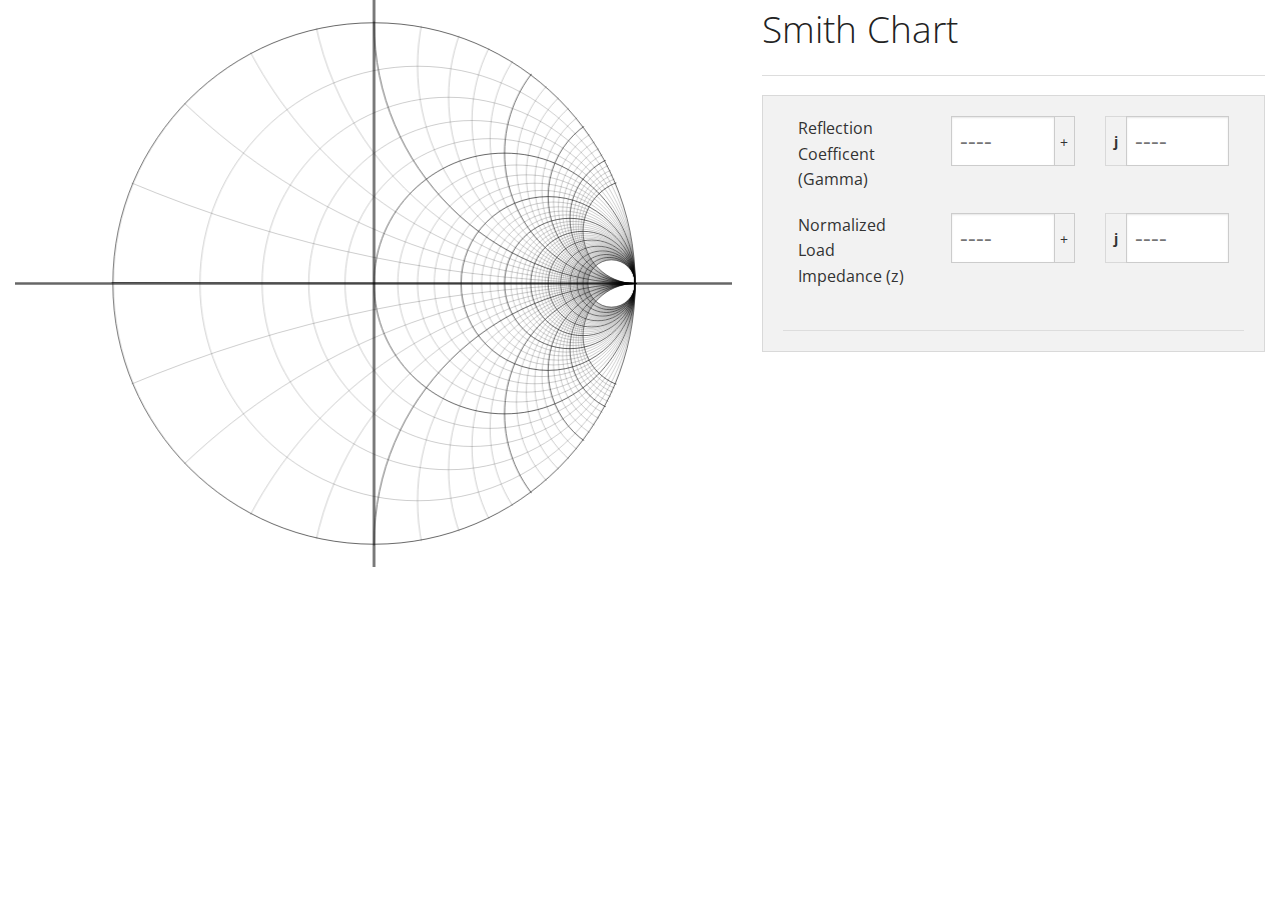
<file: index.html>
<!DOCTYPE html>
<head>

<meta charset="utf-8">
<meta name="viewport" content="width=device-width">

<title>Foundation 4</title>

<script src="http://ajax.googleapis.com/ajax/libs/jquery/1.9.1/jquery.min.js"></script>


<link href='http://fonts.googleapis.com/css?family=Open+Sans:400,400italic' rel='stylesheet' type='text/css'>

<link rel="stylesheet" href="static/foundation-5.0.2/css/foundation.css">
<script src="static/foundation-5.0.2/js/vendor/custom.modernizr.js"></script>

<script src="static/classy.js"></script>
<script src="static/Complex.js"></script>
<script src="static/paper-0.9.12/paper.js"></script>
<script src="static/CoordinateSystem.js"></script>
<script src="static/Model.js"></script>
<script src="static/SmithChart.js"></script>

<style>
	body {
	    font-family: "Open Sans", sans-serif;
	}

	input.selection-values {
		font-size: 24px;
		height:50px;
	}

	div.selection-values-markup {
		height: 50px;
	}

	div.selection-values-markup > span {
		height: 50px;
		line-height: 50px;
	}

</style>

<script>
	
	$(document).ready(function() {

		$(window).trigger("resize")

		paper.setup($("#paperSurface").get(0))

		app = new SmithChart($("#paperSurface").width(), $("#paperSurface").height(), {
			stateUpdated: updatePanel
		})

		$("#text-gamma-i,#text-gamma-r").change(function (event) {

			var r = parseFloat($("#text-gamma-r").val())
			var i = parseFloat($("#text-gamma-i").val())

			app.setSelectionByGamma(new Complex(r, i))

			updatePanel()

		})

		$("#text-z-r,#text-z-i").change(function (event) {

			var r = parseFloat($("#text-z-r").val())
			var i = parseFloat($("#text-z-i").val())

			app.setSelectionByZ(new Complex(r, i))

			updatePanel()

		})

	})

	function updatePanel () {

		console.log("updating")

		if (app.selection == null) {
			$(".selection-values").css("color", "lightgray")

			$("#text-gamma-r").val(app.cursor.gamma.r.toFixed(2))
			$("#text-gamma-i").val(app.cursor.gamma.i.toFixed(2))
			$("#text-z-r").val(app.cursor.z.r.toFixed(2))
			$("#text-z-i").val(app.cursor.z.i.toFixed(2))

		} else {
			$(".selection-values").css("color", "black")

			$("#text-gamma-r").val(app.selection.gamma.r.toFixed(2))
			$("#text-gamma-i").val(app.selection.gamma.i.toFixed(2))
			$("#text-z-r").val(app.selection.z.r.toFixed(2))
			$("#text-z-i").val(app.selection.z.i.toFixed(2))
		}

	}

	$(window).resize(function () {

		$("#paperSurface").height($("#paperSurface").width() - 150)

	})

</script>

</head>


<body>

	<div class="large-7 columns">
		<canvas id="paperSurface" style="width:100%">
			
		</canvas>
	</div>

	<div class="large-5 columns">
		
		<h2>Smith Chart</h2>
		<hr />

		<div class="panel">
			
			<form>
				<div class="row">
					<div class="large-4 columns">
						<p>Reflection Coefficent (Gamma)</p>
					</div>
					<div class="large-4 columns">
						<div class="row collapse">
							<div class="large-10 columns">
								<input class="selection-values" id="text-gamma-r" type="text" placeholder="----" />
							</div>
							<div class="large-2 columns selection-values-markup">
								<span class="postfix">+</span>
							</div>
						</div>
					</div>
					<div class="large-4 columns">
						<div class="row collapse">
							<div class="large-2 columns selection-values-markup">
								<span class="prefix"><strong>j</strong></span>
							</div>
							<div class="large-10 columns">
								<input class="selection-values" id="text-gamma-i" type="text" placeholder="----" />
							</div>
						</div>
					</div>
				</div>

				<div class="row">
					<div class="large-4 columns">
						<p>Normalized Load Impedance (z)</p>
					</div>
					<div class="large-4 columns">
						<div class="row collapse">
							<div class="large-10 columns">
								<input class="selection-values" id="text-z-r" type="text" placeholder="----" />
							</div>
							<div class="large-2 columns selection-values-markup">
								<span class="postfix">+</span>
							</div>
						</div>
					</div>
					<div class="large-4 columns">
						<div class="row collapse">
							<div class="large-2 columns selection-values-markup">
								<span class="prefix"><strong>j</strong></span>
							</div>
							<div class="large-10 columns">
								<input class="selection-values" id="text-z-i" type="text" placeholder="----" />
							</div>
						</div>
					</div>
				</div>
			</form>

			<hr />

		</div>
	</div>


	<script src="static/foundation-5.0.2/js/foundation.min.js"></script>

	<script>
		$(document).foundation();
 	</script>


</body>
</html>
</file>
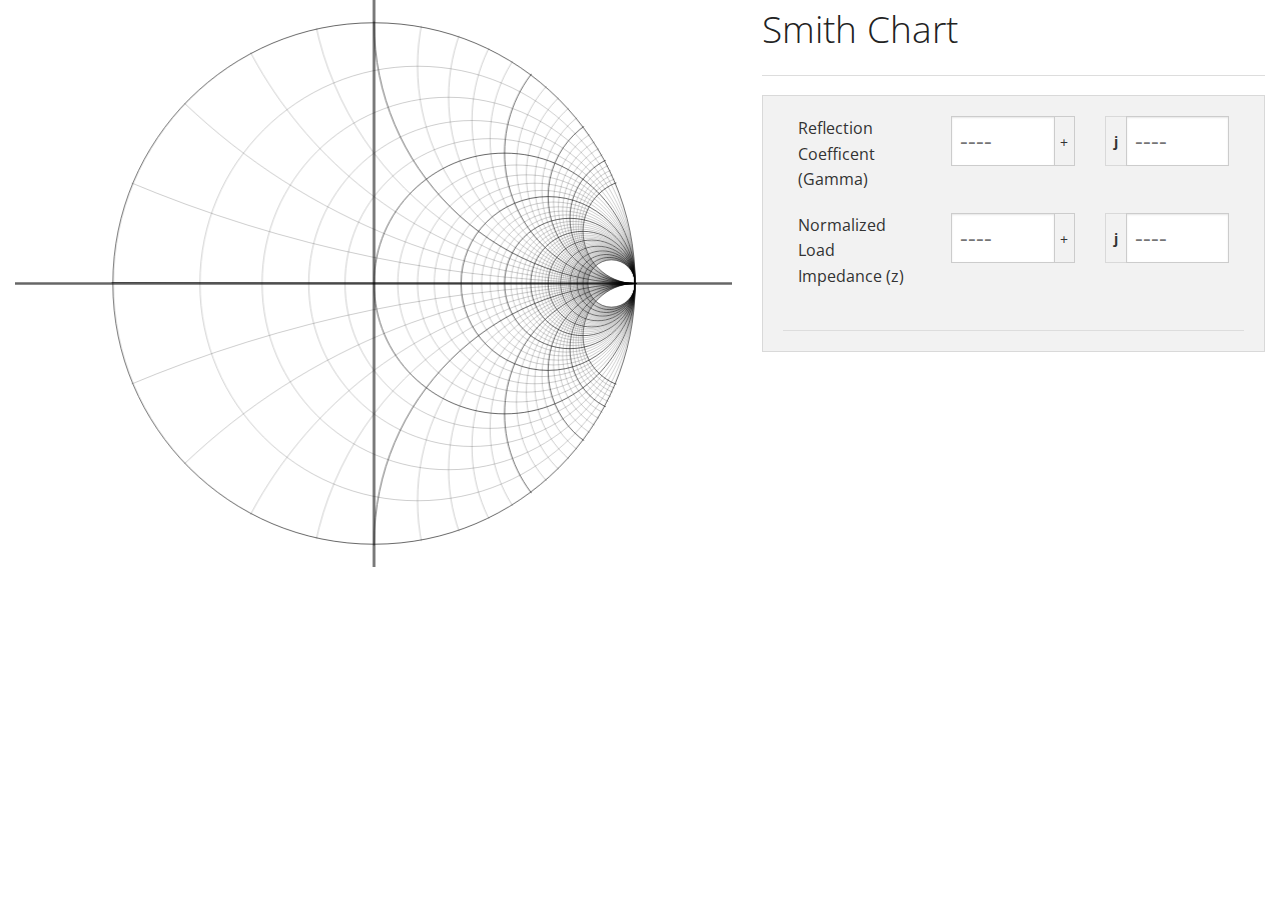
<file: templates/index.html>
<!DOCTYPE html>
<head>

<meta charset="utf-8">
<meta name="viewport" content="width=device-width">

<title>Foundation 4</title>

<script src="http://ajax.googleapis.com/ajax/libs/jquery/1.9.1/jquery.min.js"></script>


<link href='http://fonts.googleapis.com/css?family=Open+Sans:400,400italic' rel='stylesheet' type='text/css'>

<link rel="stylesheet" href="/static/foundation-5.0.2/css/foundation.css">
<script src="/static/foundation-5.0.2/js/vendor/custom.modernizr.js"></script>

<script src="/static/classy.js"></script>
<script src="/static/Complex.js"></script>
<script src="/static/paper-0.9.12/paper.js"></script>
<script src="/static/CoordinateSystem.js"></script>
<script src="/static/Model.js"></script>
<script src="/static/SmithChart.js"></script>

<style>
	body {
	    font-family: "Open Sans", sans-serif;
	}

	input.selection-values {
		font-size: 24px;
		height:50px;
	}

	div.selection-values-markup {
		height: 50px;
	}

	div.selection-values-markup > span {
		height: 50px;
		line-height: 50px;
	}

</style>

<script>
	
	$(document).ready(function() {

		$(window).trigger("resize")

		paper.setup($("#paperSurface").get(0))

		app = new SmithChart($("#paperSurface").width(), $("#paperSurface").height(), {
			stateUpdated: updatePanel
		})

		$("#text-gamma-i,#text-gamma-r").change(function (event) {

			var r = parseFloat($("#text-gamma-r").val())
			var i = parseFloat($("#text-gamma-i").val())

			app.setSelectionByGamma(new Complex(r, i))

			updatePanel()

		})

		$("#text-z-r,#text-z-i").change(function (event) {

			var r = parseFloat($("#text-z-r").val())
			var i = parseFloat($("#text-z-i").val())

			app.setSelectionByZ(new Complex(r, i))

			updatePanel()

		})

	})

	function updatePanel () {

		console.log("updating")

		if (app.selection == null) {
			$(".selection-values").css("color", "lightgray")

			$("#text-gamma-r").val(app.cursor.gamma.r.toFixed(2))
			$("#text-gamma-i").val(app.cursor.gamma.i.toFixed(2))
			$("#text-z-r").val(app.cursor.z.r.toFixed(2))
			$("#text-z-i").val(app.cursor.z.i.toFixed(2))

		} else {
			$(".selection-values").css("color", "black")

			$("#text-gamma-r").val(app.selection.gamma.r.toFixed(2))
			$("#text-gamma-i").val(app.selection.gamma.i.toFixed(2))
			$("#text-z-r").val(app.selection.z.r.toFixed(2))
			$("#text-z-i").val(app.selection.z.i.toFixed(2))
		}

	}

	$(window).resize(function () {

		$("#paperSurface").height($("#paperSurface").width() - 150)

	})

</script>

</head>


<body>

	<div class="large-7 columns">
		<canvas id="paperSurface" style="width:100%">
			
		</canvas>
	</div>

	<div class="large-5 columns">
		
		<h2>Smith Chart</h2>
		<hr />

		<div class="panel">
			
			<form>
				<div class="row">
					<div class="large-4 columns">
						<p>Reflection Coefficent (Gamma)</p>
					</div>
					<div class="large-4 columns">
						<div class="row collapse">
							<div class="large-10 columns">
								<input class="selection-values" id="text-gamma-r" type="text" placeholder="----" />
							</div>
							<div class="large-2 columns selection-values-markup">
								<span class="postfix">+</span>
							</div>
						</div>
					</div>
					<div class="large-4 columns">
						<div class="row collapse">
							<div class="large-2 columns selection-values-markup">
								<span class="prefix"><strong>j</strong></span>
							</div>
							<div class="large-10 columns">
								<input class="selection-values" id="text-gamma-i" type="text" placeholder="----" />
							</div>
						</div>
					</div>
				</div>

				<div class="row">
					<div class="large-4 columns">
						<p>Normalized Load Impedance (z)</p>
					</div>
					<div class="large-4 columns">
						<div class="row collapse">
							<div class="large-10 columns">
								<input class="selection-values" id="text-z-r" type="text" placeholder="----" />
							</div>
							<div class="large-2 columns selection-values-markup">
								<span class="postfix">+</span>
							</div>
						</div>
					</div>
					<div class="large-4 columns">
						<div class="row collapse">
							<div class="large-2 columns selection-values-markup">
								<span class="prefix"><strong>j</strong></span>
							</div>
							<div class="large-10 columns">
								<input class="selection-values" id="text-z-i" type="text" placeholder="----" />
							</div>
						</div>
					</div>
				</div>
			</form>

			<hr />

		</div>
	</div>


	<script src="/static/foundation-5.0.2/js/foundation.min.js"></script>

	<script>
		$(document).foundation();
 	</script>


</body>
</html>
</file>
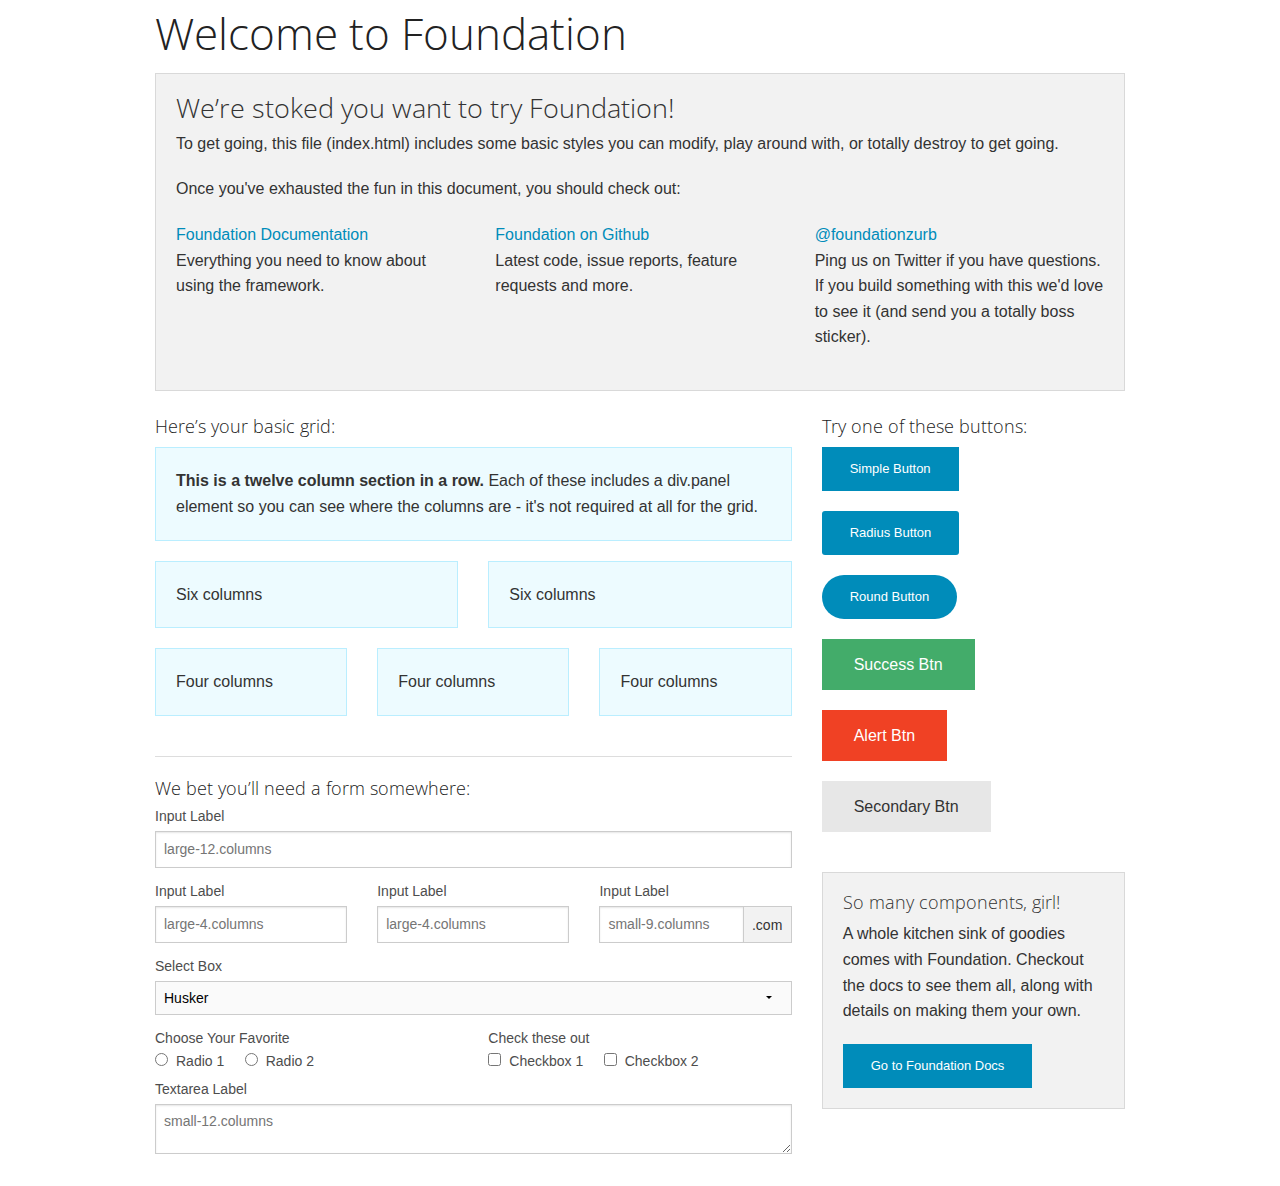
<file: static/foundation-5.0.2/index.html>
<!doctype html>
<html class="no-js" lang="en">
  <head>
    <meta charset="utf-8" />
    <meta name="viewport" content="width=device-width, initial-scale=1.0" />
    <title>Foundation | Welcome</title>
    <link rel="stylesheet" href="css/foundation.css" />
    <script src="js/modernizr.js"></script>
  </head>
  <body>
    
    <div class="row">
      <div class="large-12 columns">
        <h1>Welcome to Foundation</h1>
      </div>
    </div>
    
    <div class="row">
      <div class="large-12 columns">
      	<div class="panel">
	        <h3>We&rsquo;re stoked you want to try Foundation! </h3>
	        <p>To get going, this file (index.html) includes some basic styles you can modify, play around with, or totally destroy to get going.</p>
	        <p>Once you've exhausted the fun in this document, you should check out:</p>
	        <div class="row">
	        	<div class="large-4 medium-4 columns">
	    		<p><a href="http://foundation.zurb.com/docs">Foundation Documentation</a><br />Everything you need to know about using the framework.</p>
	    	</div>
	        	<div class="large-4 medium-4 columns">
	        		<p><a href="http://github.com/zurb/foundation">Foundation on Github</a><br />Latest code, issue reports, feature requests and more.</p>
	        	</div>
	        	<div class="large-4 medium-4 columns">
	        		<p><a href="http://twitter.com/foundationzurb">@foundationzurb</a><br />Ping us on Twitter if you have questions. If you build something with this we'd love to see it (and send you a totally boss sticker).</p>
	        	</div>        
					</div>
      	</div>
      </div>
    </div>

    <div class="row">
      <div class="large-8 medium-8 columns">
        <h5>Here&rsquo;s your basic grid:</h5>
        <!-- Grid Example -->

        <div class="row">
          <div class="large-12 columns">
            <div class="callout panel">
              <p><strong>This is a twelve column section in a row.</strong> Each of these includes a div.panel element so you can see where the columns are - it's not required at all for the grid.</p>
            </div>
          </div>
        </div>
        <div class="row">
          <div class="large-6 medium-6 columns">
            <div class="callout panel">
              <p>Six columns</p>
            </div>
          </div>
          <div class="large-6 medium-6 columns">
            <div class="callout panel">
              <p>Six columns</p>
            </div>
          </div>
        </div>
        <div class="row">
          <div class="large-4 medium-4 small-4 columns">
            <div class="callout panel">
              <p>Four columns</p>
            </div>
          </div>
          <div class="large-4 medium-4 small-4 columns">
            <div class="callout panel">
              <p>Four columns</p>
            </div>
          </div>
          <div class="large-4 medium-4 small-4 columns">
            <div class="callout panel">
              <p>Four columns</p>
            </div>
          </div>
        </div>
        
        <hr />
                
        <h5>We bet you&rsquo;ll need a form somewhere:</h5>
        <form>
				  <div class="row">
				    <div class="large-12 columns">
				      <label>Input Label</label>
				      <input type="text" placeholder="large-12.columns" />
				    </div>
				  </div>
				  <div class="row">
				    <div class="large-4 medium-4 columns">
				      <label>Input Label</label>
				      <input type="text" placeholder="large-4.columns" />
				    </div>
				    <div class="large-4 medium-4 columns">
				      <label>Input Label</label>
				      <input type="text" placeholder="large-4.columns" />
				    </div>
				    <div class="large-4 medium-4 columns">
				      <div class="row collapse">
				        <label>Input Label</label>
				        <div class="small-9 columns">
				          <input type="text" placeholder="small-9.columns" />
				        </div>
				        <div class="small-3 columns">
				          <span class="postfix">.com</span>
				        </div>
				      </div>
				    </div>
				  </div>
				  <div class="row">
				    <div class="large-12 columns">
				      <label>Select Box</label>
				      <select>
				        <option value="husker">Husker</option>
				        <option value="starbuck">Starbuck</option>
				        <option value="hotdog">Hot Dog</option>
				        <option value="apollo">Apollo</option>
				      </select>
				    </div>
				  </div>
				  <div class="row">
				    <div class="large-6 medium-6 columns">
				      <label>Choose Your Favorite</label>
				      <input type="radio" name="pokemon" value="Red" id="pokemonRed"><label for="pokemonRed">Radio 1</label>
				      <input type="radio" name="pokemon" value="Blue" id="pokemonBlue"><label for="pokemonBlue">Radio 2</label>
				    </div>
				    <div class="large-6 medium-6 columns">
				      <label>Check these out</label>
				      <input id="checkbox1" type="checkbox"><label for="checkbox1">Checkbox 1</label>
				      <input id="checkbox2" type="checkbox"><label for="checkbox2">Checkbox 2</label>
				    </div>
				  </div>
				  <div class="row">
				    <div class="large-12 columns">
				      <label>Textarea Label</label>
				      <textarea placeholder="small-12.columns"></textarea>
				    </div>
				  </div>
				</form>
      </div>     

      <div class="large-4 medium-4 columns">
			  <h5>Try one of these buttons:</h5>
			  <p><a href="#" class="small button">Simple Button</a><br/>
        <a href="#" class="small radius button">Radius Button</a><br/>
        <a href="#" class="small round button">Round Button</a><br/>            
        <a href="#" class="medium success button">Success Btn</a><br/>
        <a href="#" class="medium alert button">Alert Btn</a><br/>
        <a href="#" class="medium secondary button">Secondary Btn</a></p>           
				<div class="panel">
        	<h5>So many components, girl!</h5>
        	<p>A whole kitchen sink of goodies comes with Foundation. Checkout the docs to see them all, along with details on making them your own.</p>
        	<a href="http://foundation.zurb.com/docs/" class="small button">Go to Foundation Docs</a>          
        </div>
      </div>
    </div>
    
    <script src="js/jquery.js"></script>
    <script src="js/foundation.min.js"></script>
    <script>
      $(document).foundation();
    </script>
  </body>
</html>
</file>
